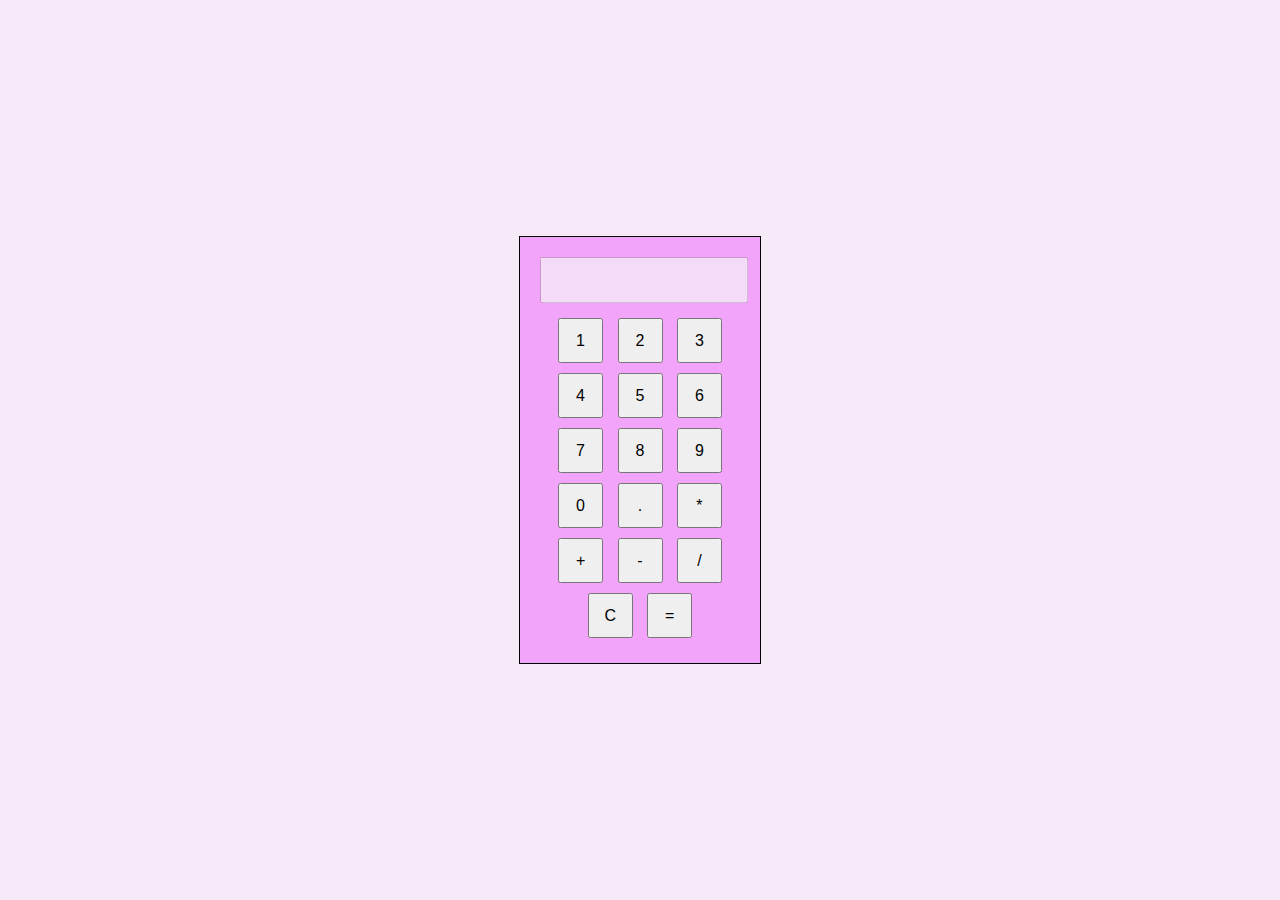
<file: calculator/index.html>
<!DOCTYPE html>
<html lang="en">
<head>
    <meta charset="UTF-8">
    <meta name="viewport" content="width=device-width, initial-scale=1.0">
    <title>Basic Calculator</title>
    <link rel="stylesheet" href="style.css">
</head>
<body>
    <div class="calculator">
        <input type="text" id="display" disabled />
        <div class="buttons">
            <button onclick="appendNumber('1')">1</button>
            <button onclick="appendNumber('2')">2</button>
            <button onclick="appendNumber('3')">3</button>
            <button onclick="appendNumber('4')">4</button>
            <button onclick="appendNumber('5')">5</button>
            <button onclick="appendNumber('6')">6</button>
            <button onclick="appendNumber('7')">7</button>
            <button onclick="appendNumber('8')">8</button>
            <button onclick="appendNumber('9')">9</button>
            <button onclick="appendNumber('0')">0</button>
            <button onclick="appendOperator('.')">.</button>
            <button onclick="appendOperator('*')">*</button>
            <button onclick="appendOperator('+')">+</button>
            <button onclick="appendOperator('-')">-</button>
            <button onclick="appendOperator('/')">/</button>
            <button onclick="clearDisplay()">C</button>
            <button onclick="calculate()">=</button>
            
        </div>
    </div>
    <script src="script.js"></script>
</body>
</html>
</file>
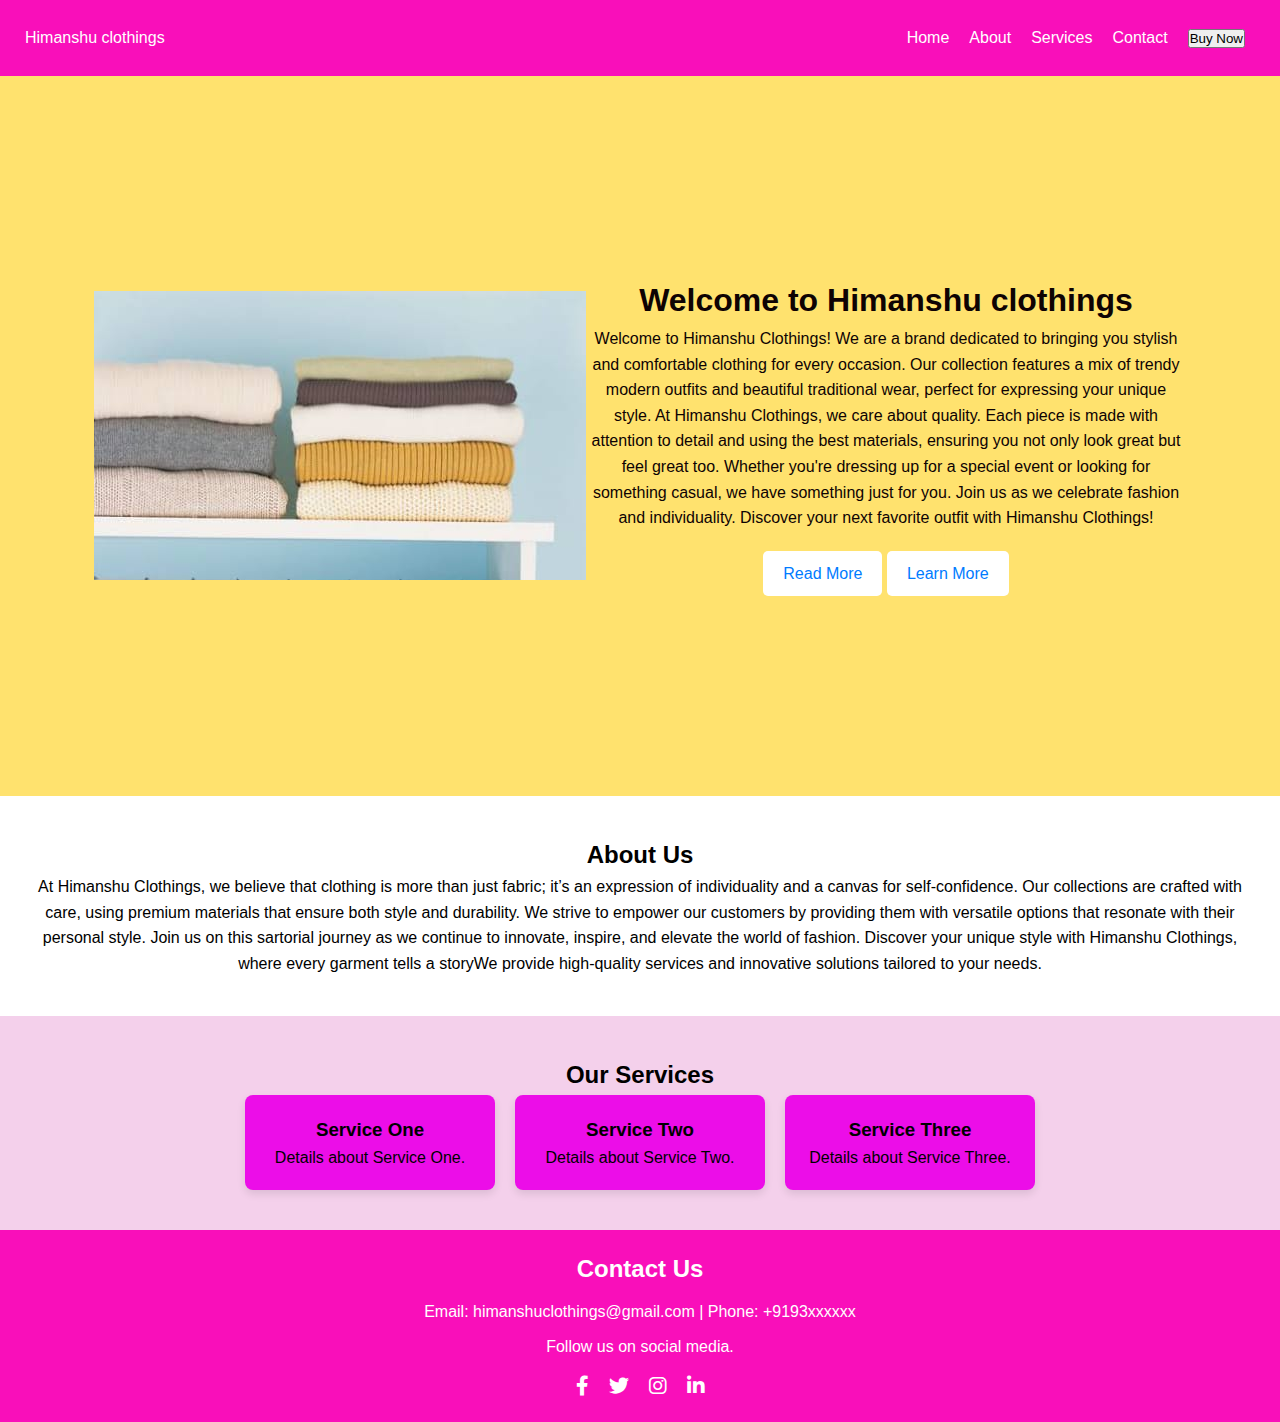
<file: LandingPage/index.html>
<!DOCTYPE html>
<html lang="en">
<head>
   
    <title>Landing Page</title>
    <link rel="stylesheet" href="styles.css">
    <!-- Font Awesome for social media icons -->
    <link rel="stylesheet" href="https://cdnjs.cloudflare.com/ajax/libs/font-awesome/6.0.0-beta3/css/all.min.css">
</head>
<body>
    <header>
        <nav>
            <div class="logo">Himanshu clothings</div>
            <ul class="nav-links">
                <li><a href="#home">Home</a></li>
                <li><a href="#about">About</a></li>
                <li><a href="#services">Services</a></li>
                <li><a href="#contact">Contact</a></li>
                <li><button >Buy Now</button></li>
            </ul>
        </nav>
    </header>
   
    <section class="hero" id="home">
        <img src="cloths2.jpeg">
        
        <div class="hero-content">
            <h1>Welcome to Himanshu clothings</h1>
            <p>Welcome to Himanshu Clothings! We are a brand dedicated to bringing you stylish and comfortable clothing for every occasion. Our collection features a mix of trendy modern outfits and beautiful traditional wear, perfect for expressing your unique style.
                At Himanshu Clothings, we care about quality. Each piece is made with attention to detail and using the best materials, ensuring you not only look great but feel great too. Whether you're dressing up for a special event or looking for something casual, we have something just for you.
                Join us as we celebrate fashion and individuality. Discover your next favorite outfit with Himanshu Clothings!</p>
                <a class="cta-button">Read More</a>
            <a href="#about" class="cta-button">Learn More</a>
        </div>
    </section>

    <section class="about" id="about">
        <h2>About Us</h2>
        <p>At Himanshu Clothings, we believe that clothing is more than just fabric; it’s an expression of individuality and a canvas for self-confidence. Our collections are crafted with care, using premium materials that ensure both style and durability. We strive to empower our customers by providing them with versatile options that resonate with their personal style.

            Join us on this sartorial journey as we continue to innovate, inspire, and elevate the world of fashion. Discover your unique style with Himanshu Clothings, where every garment tells a storyWe provide high-quality services and innovative solutions tailored to your needs.</p>
    </section>

    <section class="services" id="services">
        <h2>Our Services</h2>
        <div class="service-cards">
            <div class="card">
                <h3>Service One</h3>
                <p>Details about Service One.</p>
            </div>
            <div class="card">
                <h3>Service Two</h3>
                <p>Details about Service Two.</p>
            </div>
            <div class="card">
                <h3>Service Three</h3>
                <p>Details about Service Three.</p>
            </div>
        </div>
    </section>

    <footer id="contact">
        <h2>Contact Us</h2>
        <p>Email: himanshuclothings@gmail.com | Phone: +9193xxxxxx</p>
        <p>Follow us on social media.</p>
        <div class="social-media">
            <a href="https://facebook.com" target="_blank"><i class="fab fa-facebook-f"></i></a>
            <a href="https://twitter.com" target="_blank"><i class="fab fa-twitter"></i></a>
            <a href="https://instagram.com" target="_blank"><i class="fab fa-instagram"></i></a>
            <a href="https://linkedin.com" target="_blank"><i class="fab fa-linkedin-in"></i></a>
        </div>
    </footer>
</body>
</html>
</file>
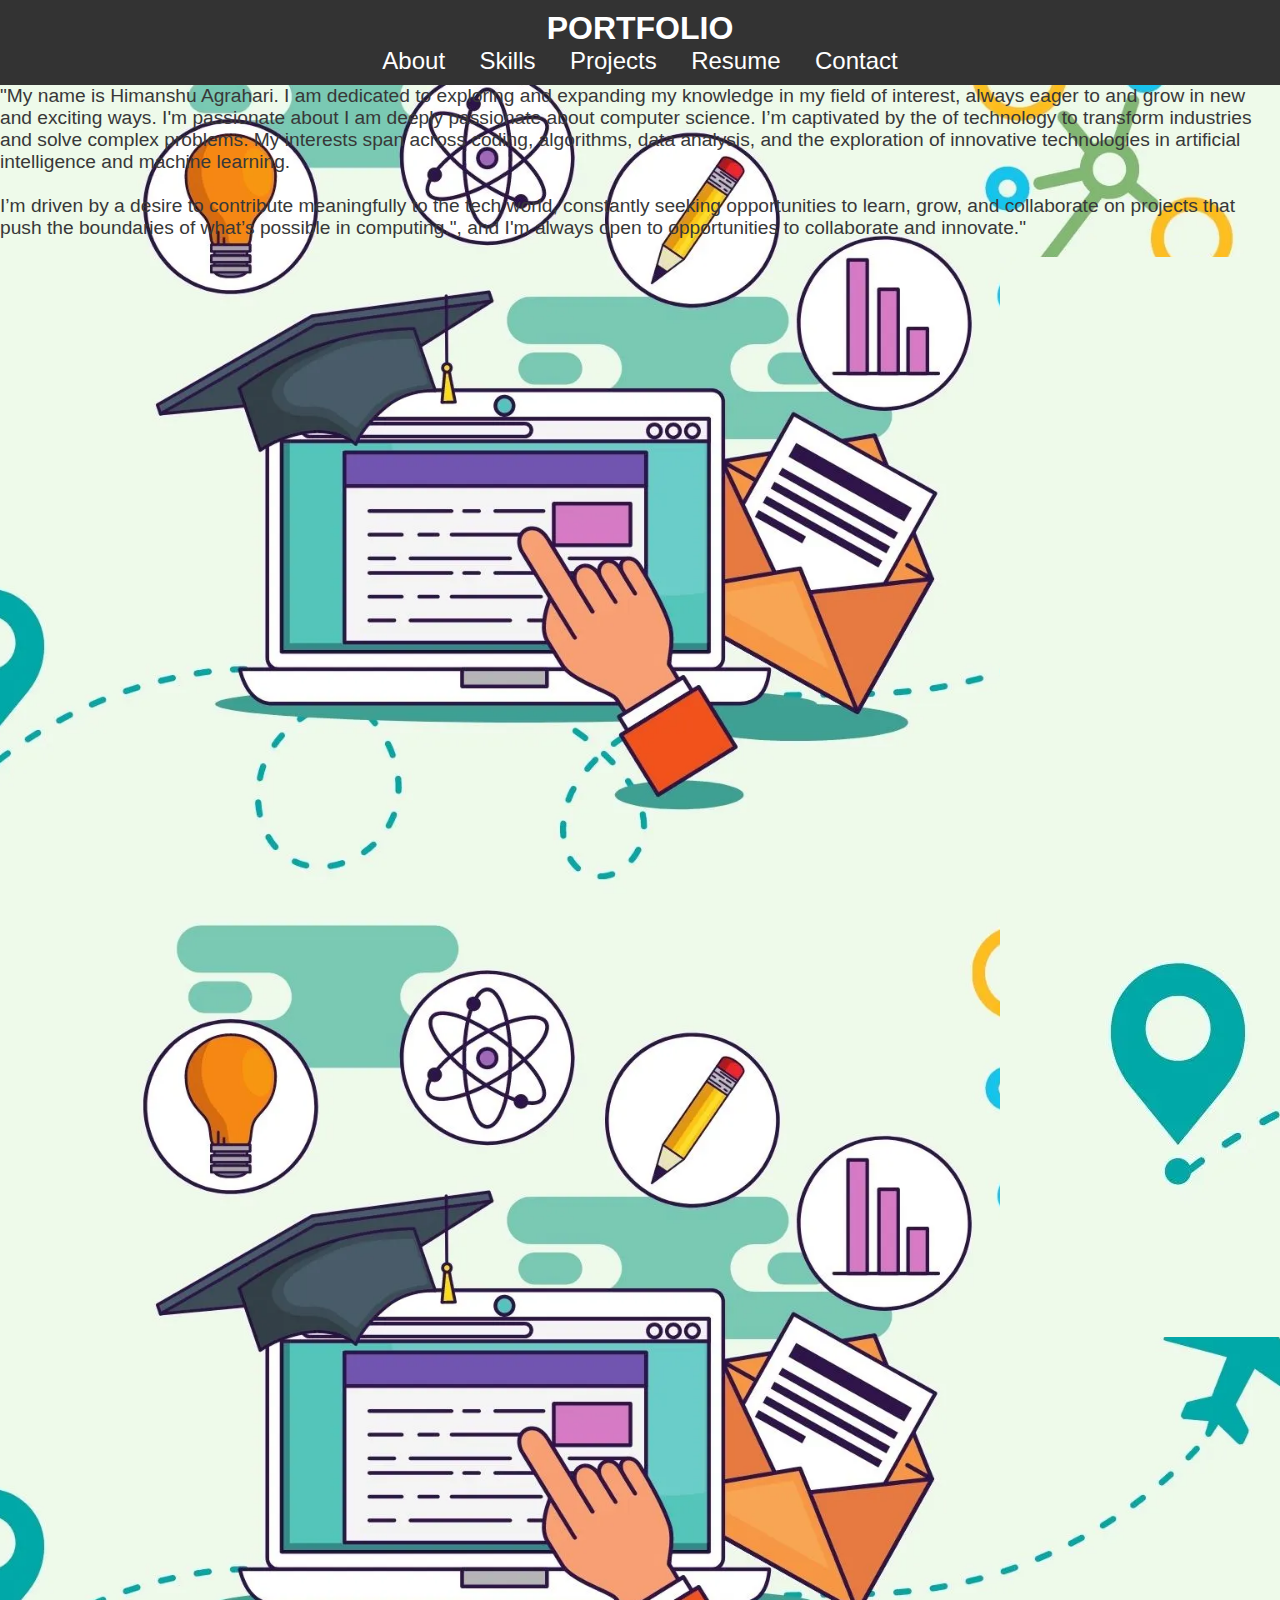
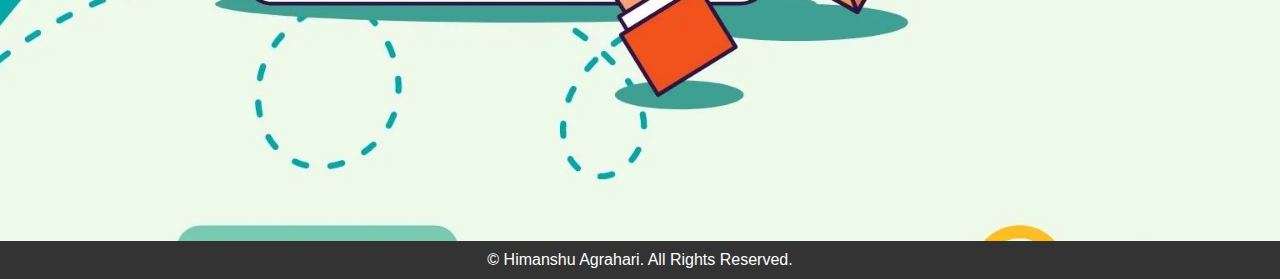
<file: Portfolio/index.html>
<!DOCTYPE html>
<html lang="en">
<head>
  
    <title>PORTFOLIO</title>
    <link rel="stylesheet" href="style.css">
<body>
    <!-- Header Section -->
    <header>
        <div >
            <h1>PORTFOLIO</h1>
        </div>
        <nav>
            <ul>
               <li> <a href="about.html">About</a></li>
                <li><a href="skills.html">Skills</a></li>
                <li><a href="projects.html">Projects</a></li>
                <li><a href="resume.html">Resume</a></li>
                <li><a href="contact.html">Contact</a></li>
            </ul>
        </nav>
    </header>
    <div class="backgroundimage">

  <p><big>
    "My name is Himanshu Agrahari. I am dedicated to exploring and expanding my knowledge in my field of interest, always eager to and grow in new and exciting ways. I'm passionate about  I am deeply passionate about computer science. I’m captivated by the  of technology to transform industries and solve complex problems. My interests span across coding, algorithms, data analysis, and the exploration of innovative technologies in artificial intelligence and machine learning. 
    <br><br>
    I’m driven by a desire to contribute meaningfully to the tech world, constantly seeking opportunities to learn, grow, and collaborate on projects that push the boundaries of what’s possible in computing.", and I'm always open to opportunities to collaborate and innovate."</big>
    </p><br>
    <img src="portfolio1.jpeg"  >
    </div>
    <!-- Footer Section -->
    <footer>
        <p>&copy; Himanshu Agrahari. All Rights Reserved.</p>
    </footer>
</body>
</html>
</file>
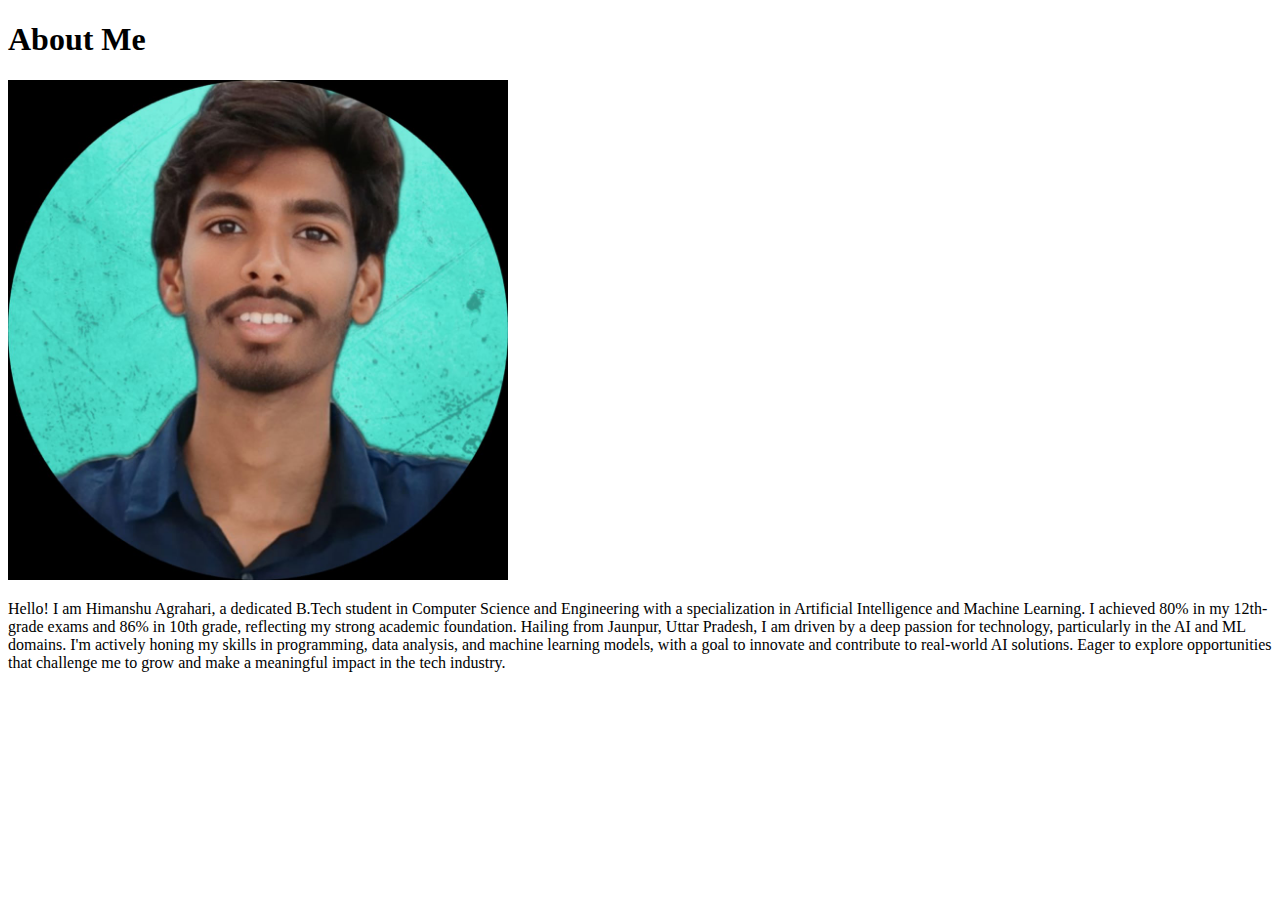
<file: Portfolio/about.html>
<!DOCTYPE html>
<html lang="en">
<head>
   
    <title>Section</title>
</head>
<body>
    <!-- About Section -->

    <h1>About Me</h1>
    <img src="profile.jpeg" alt="Himanshu Agrahari" width="500px" height="500px"  >
    <p>Hello! I am Himanshu Agrahari, a dedicated B.Tech student in Computer Science and Engineering with a specialization in Artificial Intelligence and Machine Learning. I achieved 80% in my 12th-grade exams and 86% in 10th grade, reflecting my strong academic foundation. Hailing from Jaunpur, Uttar Pradesh, I am driven by a deep passion for technology, particularly in the AI and ML domains. I'm actively honing my skills in programming, data analysis, and machine learning models, with a goal to innovate and contribute to real-world AI solutions. Eager to explore opportunities that challenge me to grow and make a meaningful impact in the tech industry.</p>

    
</body>
</html>
</file>
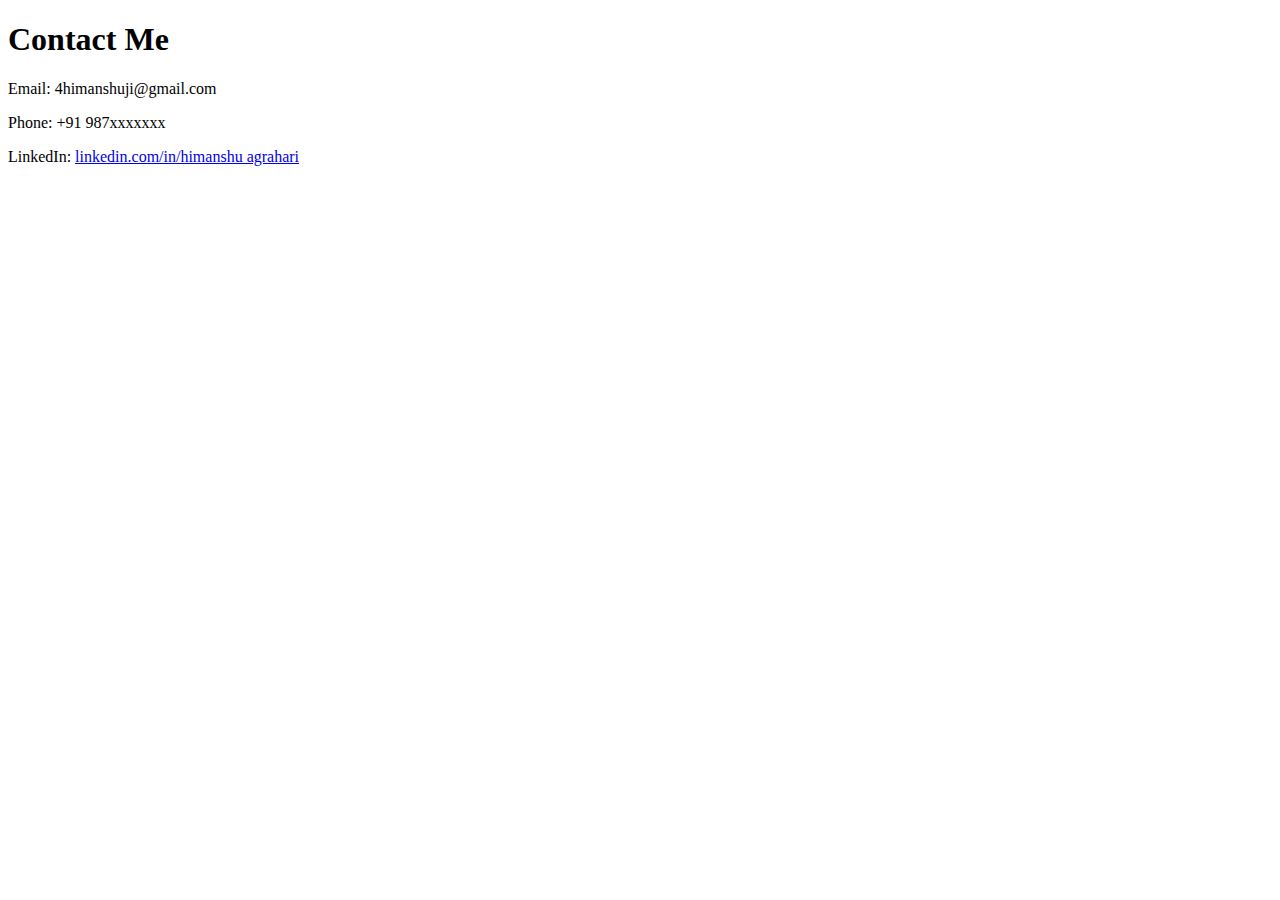
<file: Portfolio/contact.html>
<!DOCTYPE html>
<html lang="en">
<head>
    
    <title>Document</title>
</head>
<body>
     <!-- Contact Section -->
 
    <h1>Contact Me</h1>
    <p>Email: 4himanshuji@gmail.com</p>
    <p>Phone: +91 987xxxxxxx</p>
    <p>LinkedIn: <a href="https://www.linkedin.com/in/himanshu-agrahari-504235330">linkedin.com/in/himanshu agrahari</a></p>

</body>
</html>
</file>
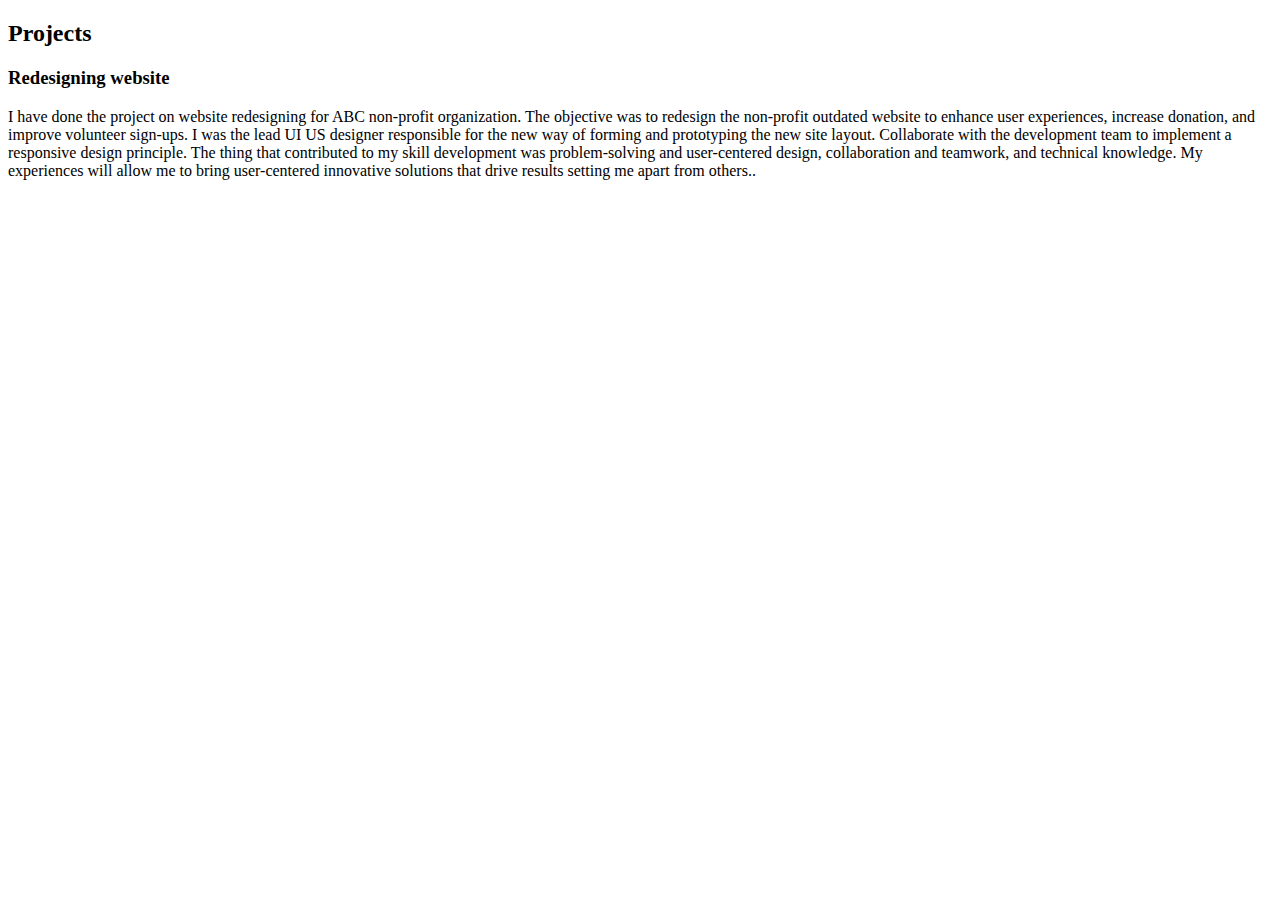
<file: Portfolio/projects.html>
<!DOCTYPE html>
<html lang="en">
<head>
    
    <title>projects</title>
</head>
<body>
    <!-- Projects Section -->

    <h2>Projects</h2>
    <div>
        <h3>Redesigning website </h3>
        <p>I have done the project on website redesigning for ABC non-profit organization. The objective was to redesign the non-profit outdated website to enhance user experiences, increase donation, and improve volunteer sign-ups. I was the lead UI US designer responsible for the new way of forming and prototyping the new site layout. Collaborate with the development team to implement a responsive design principle. The thing that contributed to my skill development was problem-solving and user-centered design, collaboration and teamwork, and technical knowledge. My experiences will allow me to bring user-centered innovative solutions that drive results setting me apart from others..</p>
    </div>

</body>
</html>
</file>
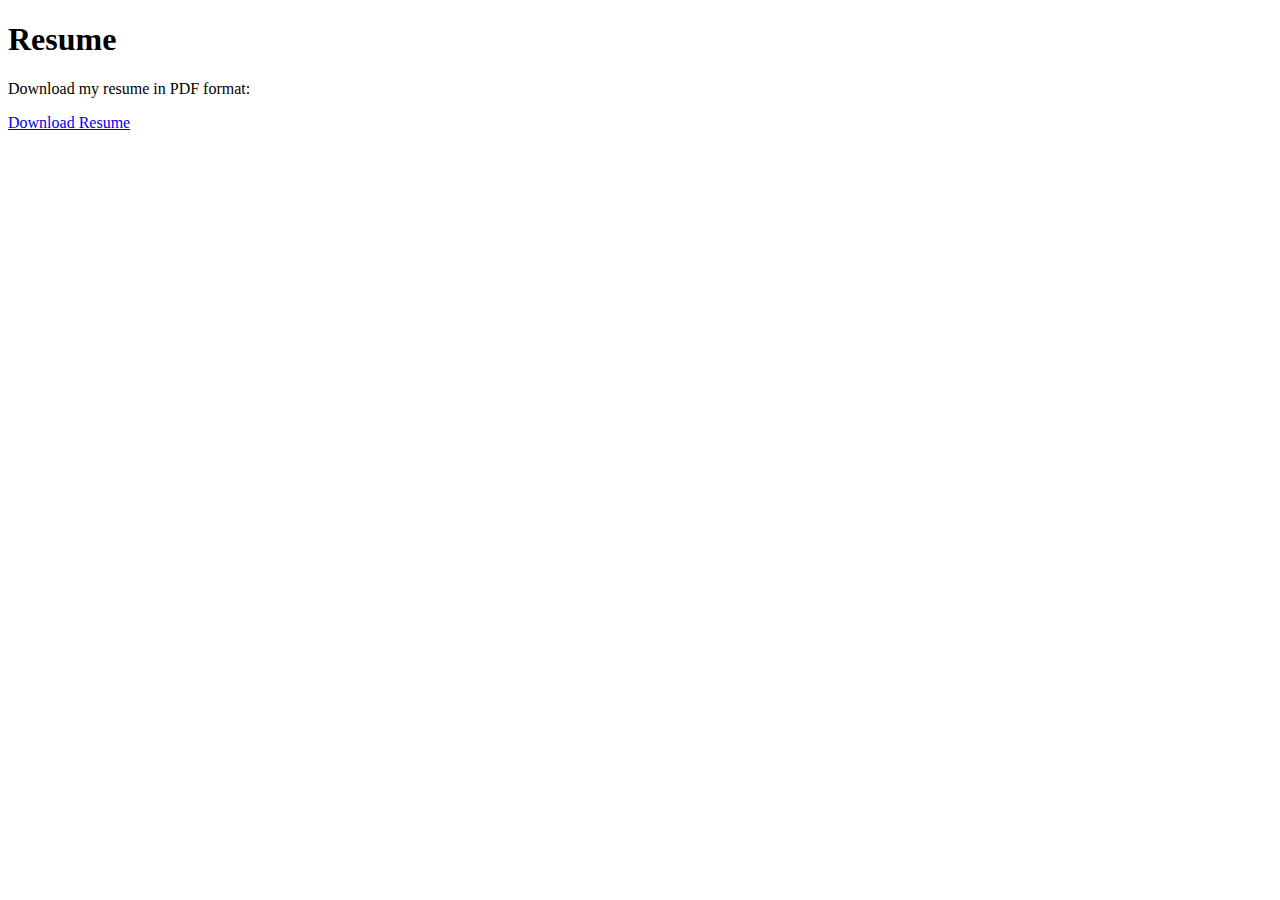
<file: Portfolio/resume.html>
<!DOCTYPE html>
<html lang="en">
<head>

    <title>resume</title>
</head>
<body>
     <!-- Resume Section -->
 
    <h1>Resume</h1>
    <p>Download my resume in PDF format:</p>
    <a href="resume.pdf" download>Download Resume</a>
</body>
</html>
</file>
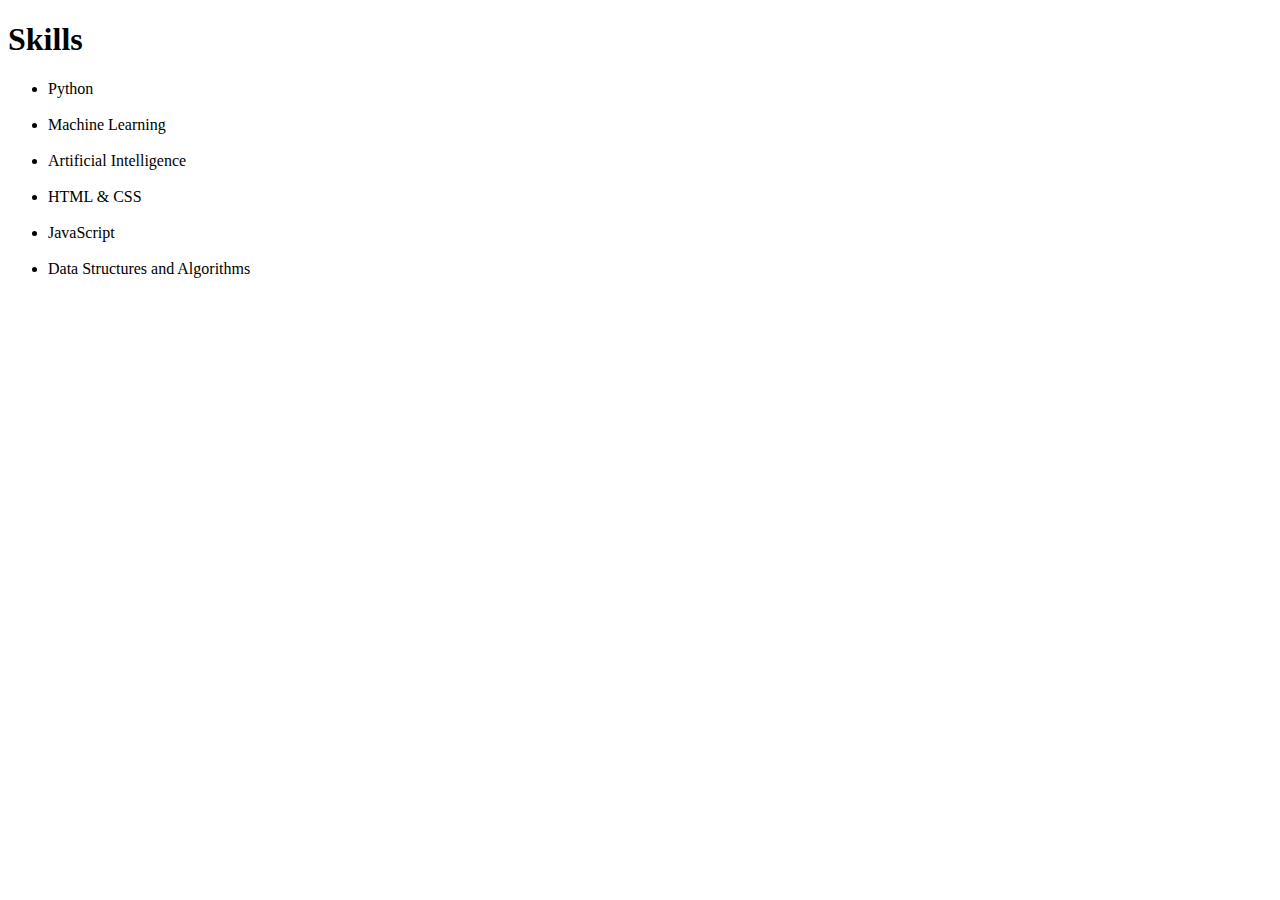
<file: Portfolio/skills.html>
<!-- Skills Section -->
 <!DOCTYPE html>
 <html lang="en">
 <head>
    <meta charset="UTF-8">
    <meta name="viewport" content="width=device-width, initial-scale=1.0">
    <title>Document</title>
 </head>
 <body>
    <h1>Skills</h1>
    <ul>
        <li>Python</li><br>
        <li>Machine Learning</li><br>
        <li>Artificial Intelligence</li><br>
        <li>HTML & CSS</li><br>
        <li>JavaScript</li><br>
        <li>Data Structures and Algorithms</li><br>
    </ul>

 </body>
 </html>
</file>
<file: calculator/style.css>
body {
    display: flex;
    justify-content: center;
    align-items: center;
    height: 100vh;
    font-family: Arial, sans-serif;
    margin: 0;
    background-color: #f6e9f8;
}

.calculator {
    width: 200px;
    padding: 20px;
    border: 1px solid #020002;
    background-color: #f2a4fa;
    text-align: center;
}

#display {
    width: 100%;
    height: 40px;
    margin-bottom: 10px;
    font-size: 1.2em;
    text-align: right;
}

.buttons button {
    width: 45px;
    height: 45px;
    font-size: 1em;
    margin: 5px;
}
</file>
<file: LandingPage/styles.css>
* {
    margin: 0;
    padding: 0;
    box-sizing: border-box;
    font-family: Arial, sans-serif;
}

body {
    line-height: 1.6;
}

header {
    background-color: #f90fba;
    padding: 25px 25px;
    color: #ffffff;
}

nav {
    display: flex;
    justify-content: space-between;
    align-items: center;
}

.nav-links {
    list-style: none;
    display: flex;
}

.nav-links li {
    margin: 0 10px;
}

.nav-links a {
    color: #fff;
    text-decoration: none;
}

.hero {
    background: #ffe26e;
    color: #0e0303;
    height: 80vh;
    display: flex;
    align-items: center;
    justify-content: center;
    text-align: center;
}

.hero-content {
    max-width: 600px;
}

.cta-button {
    background: #fff;
    color: #007bff;
    padding: 10px 20px;
    border-radius: 5px;
    text-decoration: none;
    margin-top: 20px;
    display: inline-block;
}

.about, .services, footer {
    padding: 40px 20px;
    text-align: center;
}

.services {
    background: #f4d0eb;
}

.service-cards {
    display: flex;
    justify-content: center;
    gap: 20px;
    flex-wrap: wrap;
}

.card {
    background: #ec0de8;
    border-radius: 8px;
    padding: 20px;
    width: 250px;
    box-shadow: 0 4px 8px rgba(0, 0, 0, 0.1);
}

footer {
    background: #f90fba;
    color: #fff;
    padding: 20px;
}

footer p {
    margin: 10px 0;
}

.social-media {
    display: flex;
    justify-content: center;
    margin-top: 10px;
}

.social-media a {
    color: #fff;
    font-size: 20px;
    margin: 0 10px;
    transition: color 0.3s ease;
}

.social-media a:hover {
    color: #007bff;
}
</file>
<file: Portfolio/style.css>
*{
    margin: 0;
    padding: 0;
    box-sizing: border-box;
    font-family: Arial, sans-serif;

}

body {
    background-color: #ffffff;
    color: #383838;
    background-image: url("portfolio1.jpeg");
    background-size: cover;
    height: 100vh;
    background-position: center;
}

header {
    background-color: #333;
    color: #fff;
    padding: 10px 0;
    text-align: center;
}

header nav ul li {
    display: inline-block;
    margin: 0 15px;
}

header nav ul li a {
    color: #fff;
    text-decoration: none;
    font-size: 1.2em;
}



h2 {
    font-size: 50px;
    margin-bottom: 20px;
}

ul {
    list-style-type: none;
    padding: 0;
}

li {
    font-size: 20px;
    margin-bottom: 10px;
}


footer {
    background-color: #333;
    color: #fff;
    padding: 10px 0;
    text-align: center;
    margin-top: 500px;
}
img{
    margin-left: 1000px;
    margin-top: 0px;
}
div{
    display: block;
    align-items: center;
    
}
</file>
